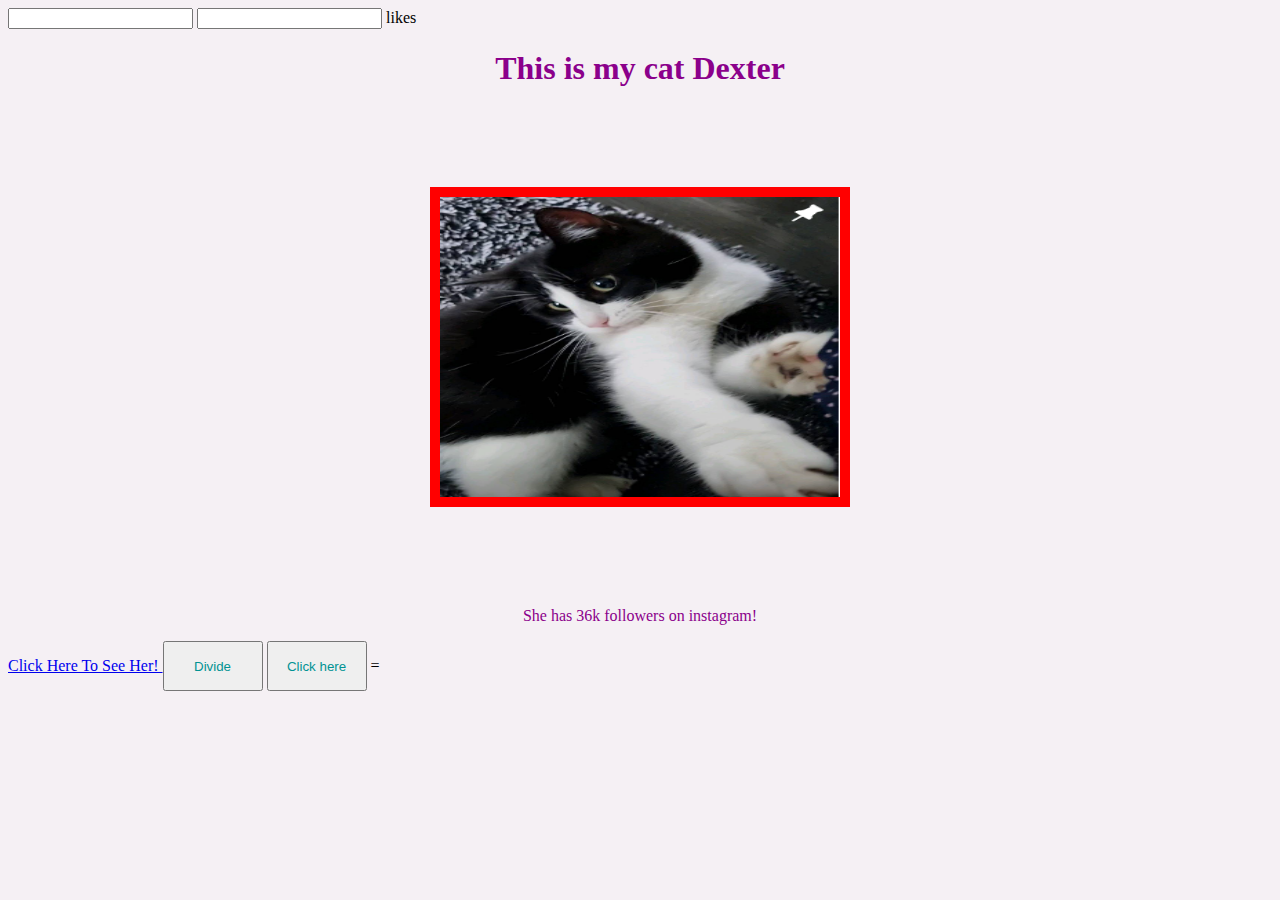
<file: Creating files/index.html>
<!DOCTYPE html>
<html lang="en">
<head>
    <meta charset="UTF-8">
    <meta name="viewport" content="width=device-width, initial-scale=1.0">
    <title>Assignment1 Marisa Bueno</title>
    <link rel="stylesheet" href="css.css">
</head>
<body>
    <script src = "scripts.js"></script>

    <input type="number">
    <input type="number1">
    <label for="number">likes</label>
    
    <h1>This is my cat Dexter</h1>
   <img src="Screenshot 2025-10-06 203950.png"> 
    
    <p>She has 36k followers on instagram!</p>
   <a href="https://www.instagram.com/reel/DPBhxmsCM3d/"

click here to see her! <button>Click Here To See Her!</button>
</a>

<button>Divide</button></button>

<button onclick "hola"()>Click here</button>
<id>= </id>



</body>

</html>
</file>
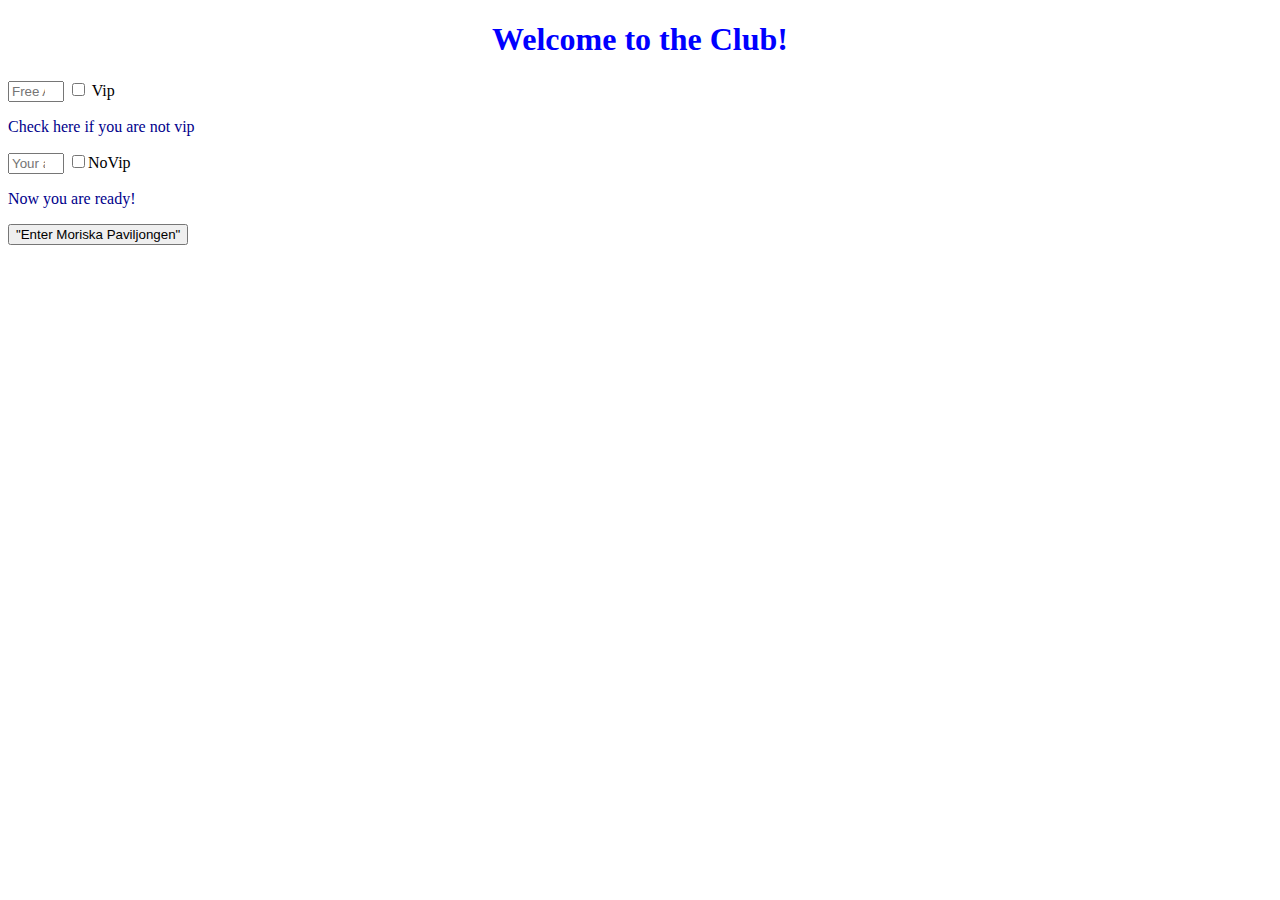
<file: New file/index.html>
<!DOCTYPE html>
<html lang="en">
<head>
    <meta charset="UTF-8">
    <meta name="viewport" content="width=device-width, initial-scale=1.0">
    <title>Assignment 2 Marisa Bueno</title>
    <link rel="stylesheet" href="styles.css">

</head>
<body>
    <h1>Welcome to the Club!</h1>
    
    <label for = "age"></label>
    <input type="number" id="age" name="age" min="16" max="99" step="1" placeholder="Free Acces">
   <input type="checkbox" id="vip" name="viplist" value="valor1">
   <label for="vip">Vip</label>

   <p>Check here if you are  not vip</p>

   <label for="age"></label>
   <input type="number" id="age" name="age" min="17"max= "99" step="2" placeholder="Your age">
   <input type="checkbox" id="NotVip" name= "novip" value="valor2">NoVip
   <p>Now you are ready!</p>
   <button>"Enter Moriska Paviljongen"</button>
   
   <scripts src= scripts.js></script>
</body>

</html>
</file>
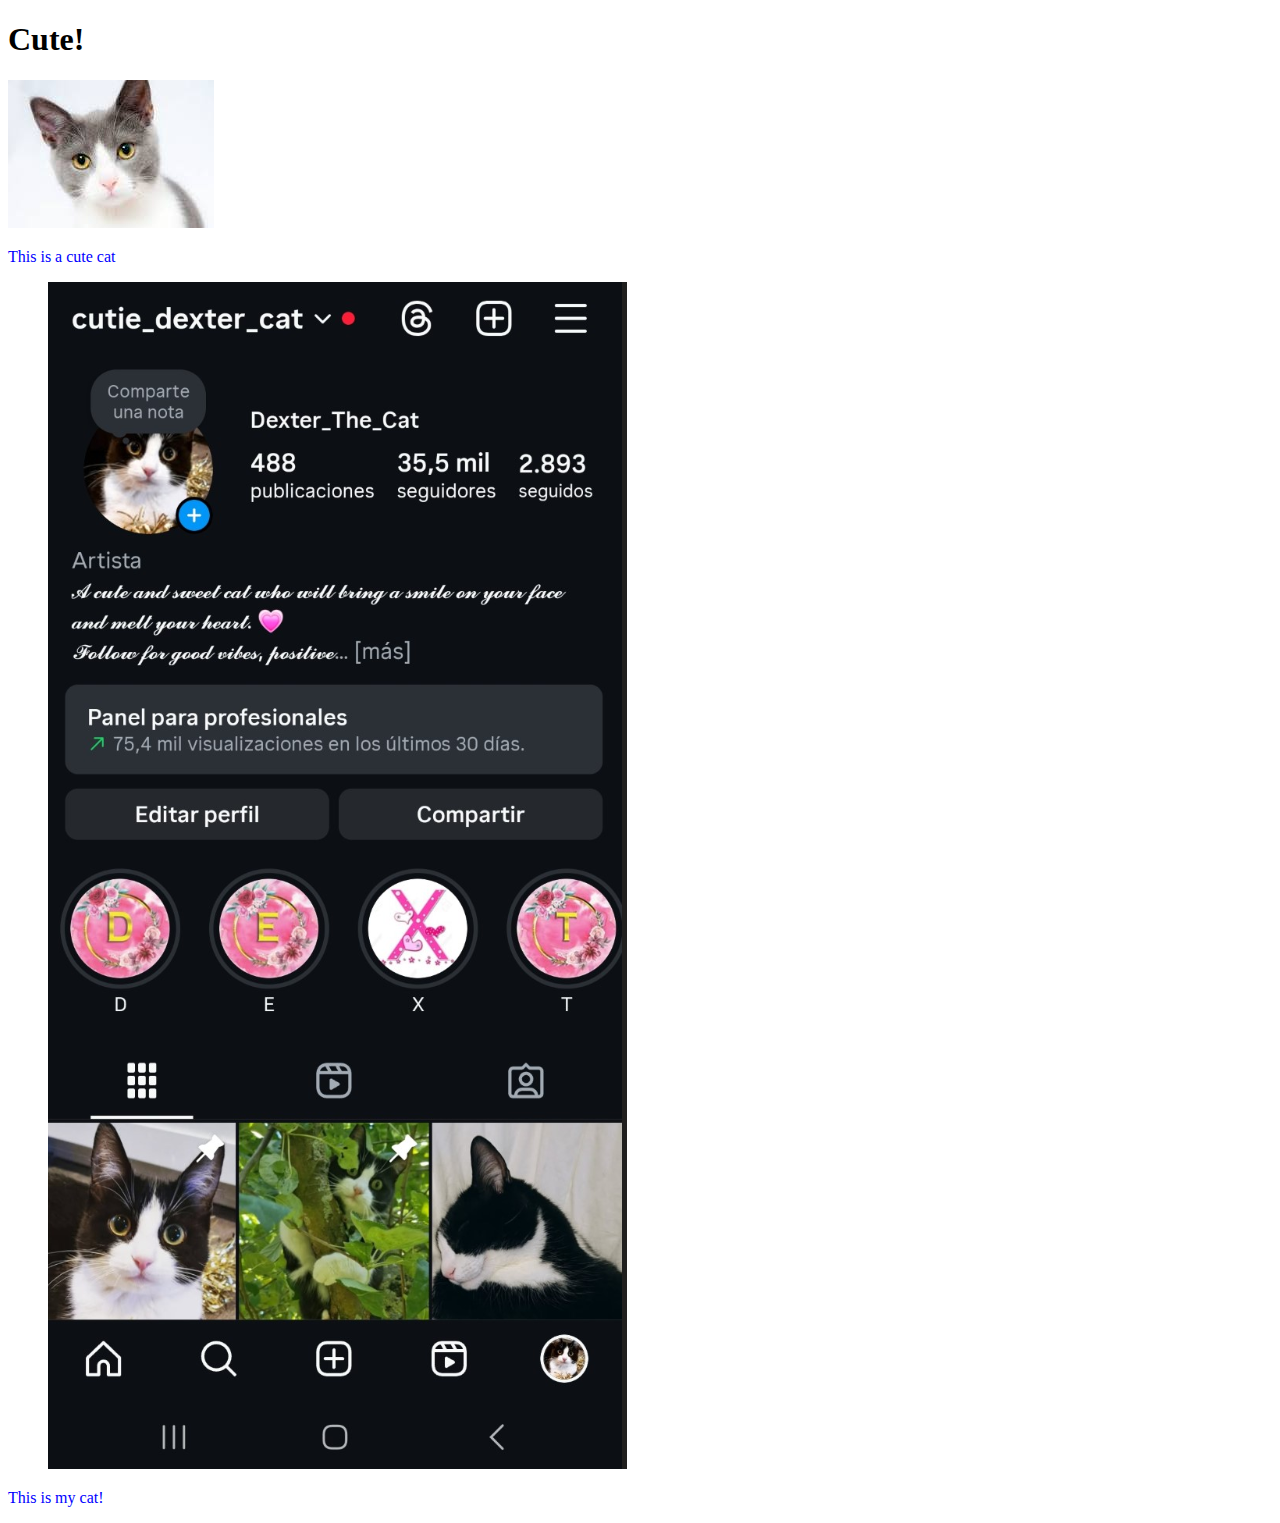
<file: classe 2/Assignment1 index.html>
<!DOCTYPE html>
<html lang="en">
<head>
    <meta charset="UTF-8">
    <meta name="viewport" content="width=device-width, initial-scale=1.0">
    <title>Assignment1 Marisa Bueno</title>
    <link rel ="stylesheet" href="styles.css" />
</head>
<body>
    <h1>Cute!</h1>
    <img src="cat.jpg" alt="" border: red, 5px solid;>
    <p>This is a cute cat</p>
    <figure><img src="Captura de pantalla 2025-07-24 155138.png" alt=""></figure>
    <p>This is my cat!</p>

    <div class="inputs"></div>
    <script src="scripts.js"></script>
    <div id="=buttonSlot"></div>
    <p id="result"></p>

</body>
</html>
</file>
<file: Creating files/css.css>
body {background-color:rgb(245, 240, 244);}

img{height: 300px;
    width: 400px;
margin: 100px auto;
display: block;
border: 10px solid red;
}

p{color: darkmagenta; text-align: center ;}
h1{color: darkmagenta; text-align:center;}
button{height: 50px;
width:100px; }

button{color: rgb(1, 147, 147); }
</file>
<file: New file/styles.css>
h1{text-align: center; color: blue;}
p{color: darkblue;}
label{height: 30px; width: 40px;}
</file>
<file: classe 2/styles.css>
p{color: blue;}
picture{border: red;}
img cat.jpg{border: red;}
</file>
